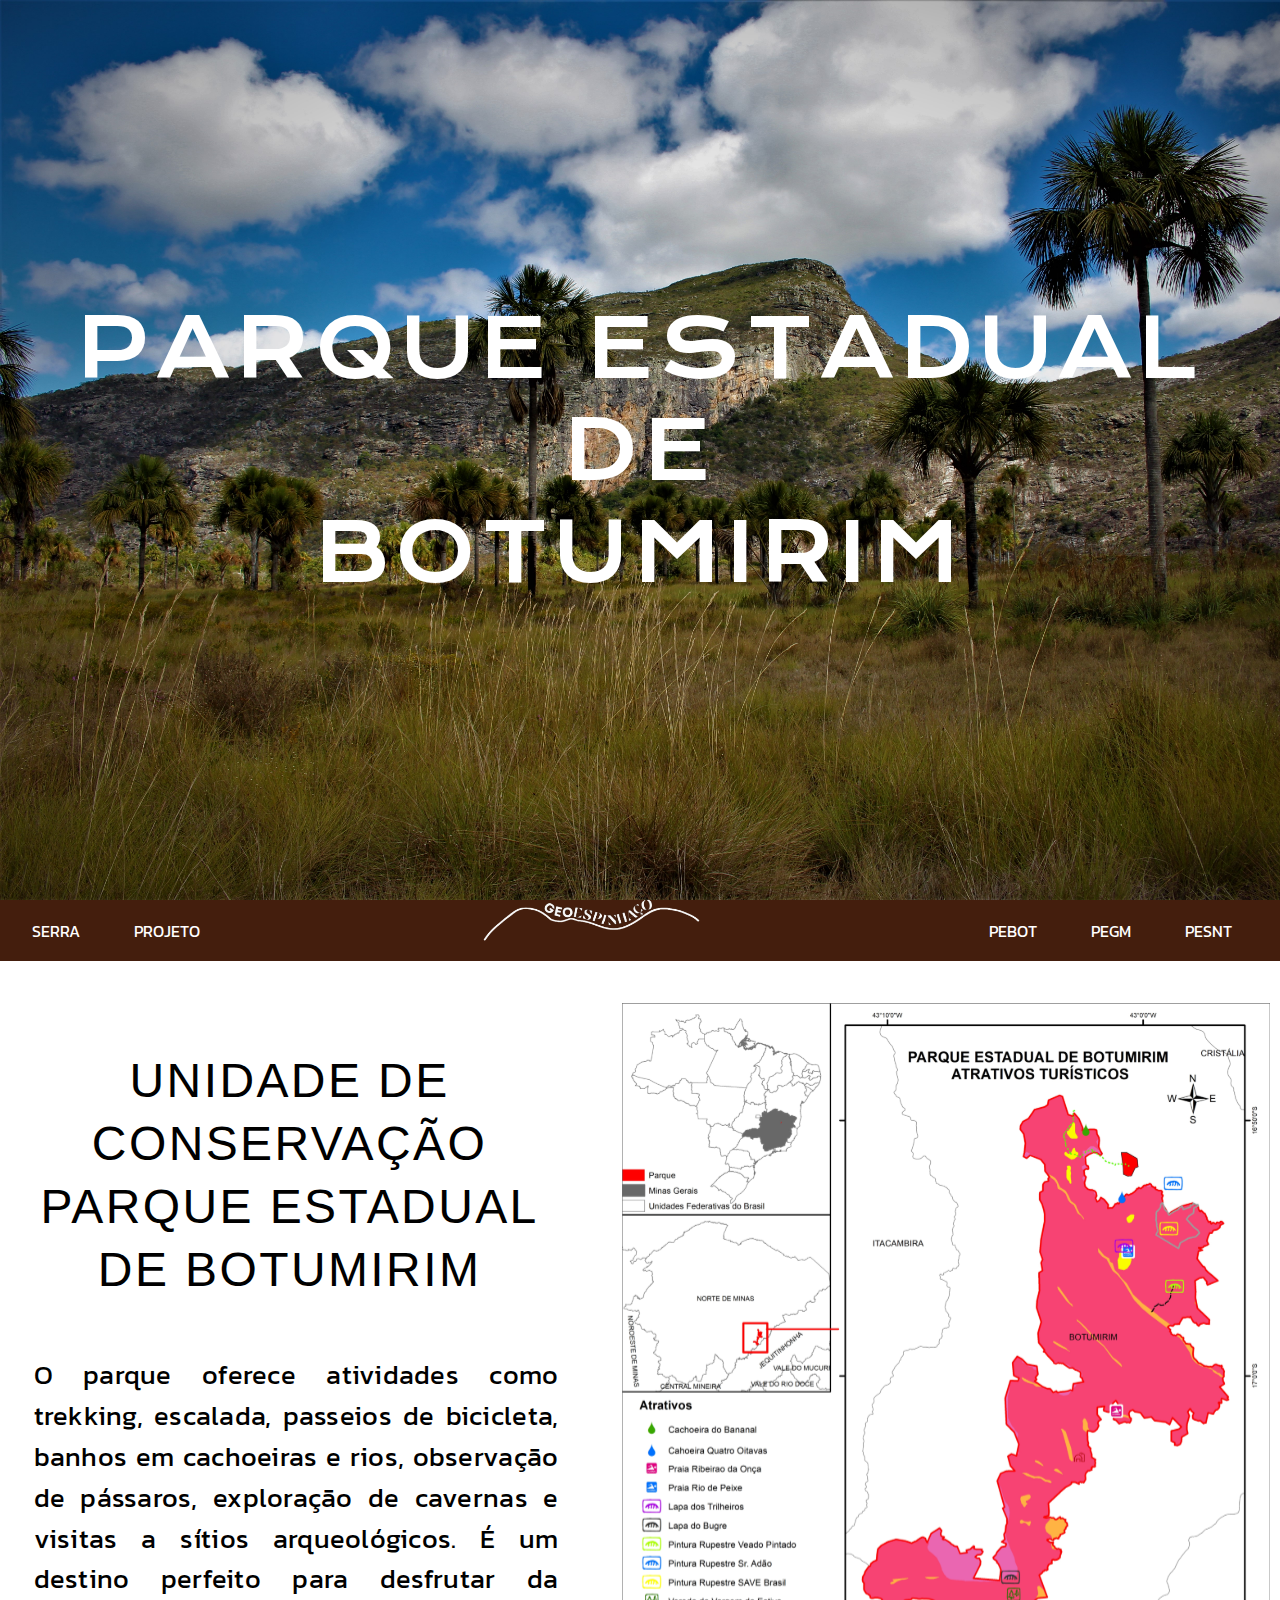
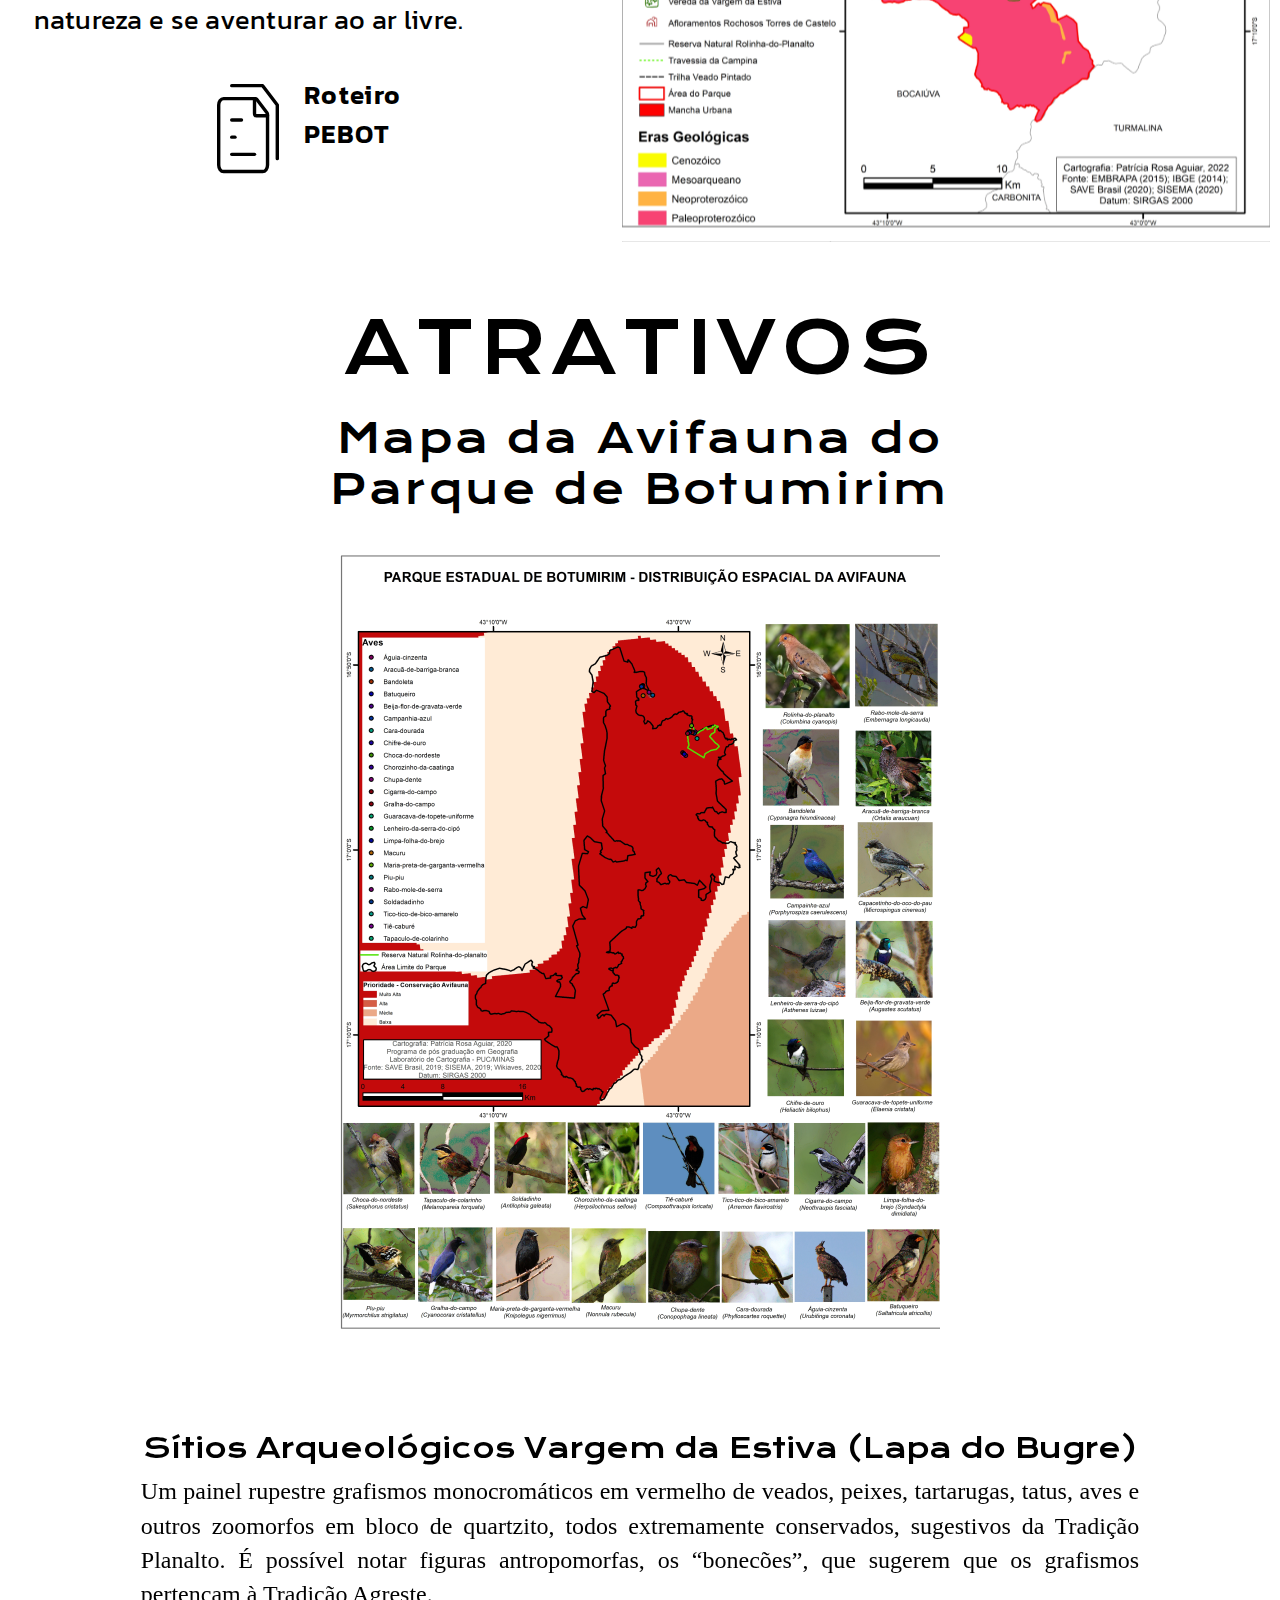
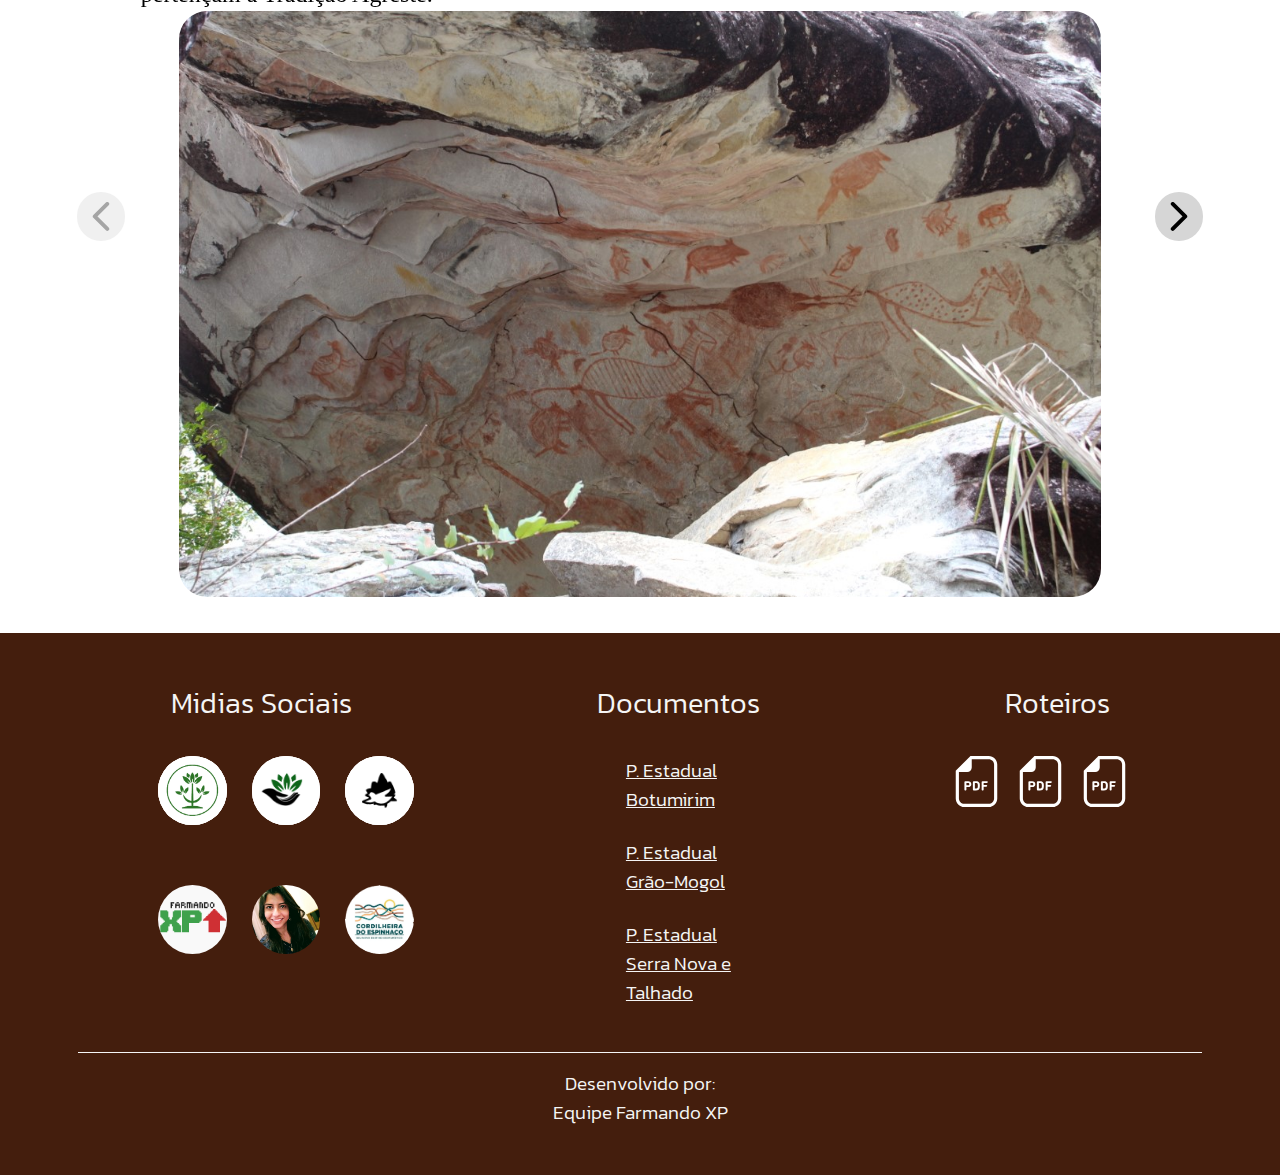
<file: PEBOT.html>
<!DOCTYPE html>
<html lang="pt-br">
  <head>
    <meta charset="UTF-8" />
    <meta name="viewport" content="width=device-width, initial-scale=1.0" />
    <title>Geoespinhaço</title>

    <!--Fontes-->
    <link rel="preconnect" href="https://fonts.googleapis.com" />
    <link rel="preconnect" href="https://fonts.gstatic.com" crossorigin />
    <link
      href="https://fonts.googleapis.com/css2?family=Kanit:wght@300&family=Krona+One&display=swap"
      rel="stylesheet"
    />

    <!--Slide(Swiper)-->
    <link
      rel="stylesheet"
      href="https://cdn.jsdelivr.net/npm/swiper@9/swiper-bundle.min.css"
    />
    <script src="https://cdn.jsdelivr.net/npm/swiper@9/swiper-bundle.min.js"></script>

    <link rel="stylesheet" href="assets/css/pebot.css" />

    <!--Navbar-->
    <link
      rel="stylesheet"
      href="https://cdnjs.cloudflare.com/ajax/libs/font-awesome/6.4.0/css/all.min.css"
      integrity="sha512-iecdLmaskl7CVkqkXNQ/ZH/XLlvWZOJyj7Yy7tcenmpD1ypASozpmT/E0iPtmFIB46ZmdtAc9eNBvH0H/ZpiBw=="
      crossorigin="anonymous"
      referrerpolicy="no-referrer"
    />
    <link rel="stylesheet" href="./assets/css/navbar.css" />
    <link rel="stylesheet" href="./assets/css/hamburguer.css" />
    <link rel="stylesheet" href="./assets/css/slider.css">
    <link rel="stylesheet" href="./assets/css/footer.css" />
  </head>
  <body>
    <div id="container-imagem">
      <h1 id="imagem-title">
        Parque Estadual <br />
        de <br />
        Botumirim
      </h1>
    </div>

    <header class="marromEscuro bottom">
      <!--Nabvar - Pedro-->
      <nav class="menu-pc">
        <ul>
          <li>
            <a href="./index.html#title-flex">SERRA</a>
          </li>
          <li>
            <a href="./index.html#projeto">PROJETO</a>
          </li>
        </ul>
        <a href="./index.html">
          <img
            src="./assets/img/main-index/logo-farmando-xp.svg"
            alt="geoespinhaco logo"
          />
        </a>
        <ul>
          <li>
            <a href="./PEBOT.html">PEBOT</a>
          </li>
          <li>
            <a href="./PEGM.html">PEGM</a>
          </li>
          <li>
            <a href="./PESNT.html">PESNT</a>
          </li>
        </ul>
      </nav>
  
      <div class="menu-mobile">
        <div id="menu-bar">
          <div id="bar1" class="bar"></div>
          <div id="bar2" class="bar"></div>
          <div id="bar3" class="bar"></div>
        </div>
        <a href="./index.html">
          <img
            src="./assets/img/main-index/logo-farmando-xp.svg"
            alt="geoespinhaco logo"
          />
        </a>
        <div class="menu-bg" id="menu-bg"></div>
        <div class="menu-modal">
          <div class="options">
            <ul>
              <li>
                <a href="./index.html#title-flex">SERRA</a>
              </li>
              <li>
                <a href="./index.html#projeto">PROJETO</a>
              </li>
              <li>
                <a href="./PEBOT.html">PEBOT</a>
              </li>
              <li>
                <a href="./PEGM.html">PEGM</a>
              </li>
              <li>
                <a href="./PESNT.html">PESNT</a>
              </li>
            </ul>
          </div>
        </div>
      </div>
      <!--Nabvar - Pedro-->
    </header>

    <div class="container-flex1">
      <div class="div-flex1">
        <h1 class="Stitle-1">
          Unidade de Conservação Parque Estadual de Botumirim
        </h1>

        <p class="text" id="text1">
          O parque oferece atividades como trekking, escalada, passeios de
          bicicleta, banhos em cachoeiras e rios, observação de pássaros,
          exploração de cavernas e visitas a sítios arqueológicos. É um destino
          perfeito para desfrutar da natureza e se aventurar ao ar livre.
        </p>

        <div class="pdf-inf">
          <a href="./assets/pdf/ROTEIRO_PEBOT.pdf" target="_blank"
            ><img
              id="img-pdf"
              src="./assets/img/img-pebot/🦆 icon _multiple pages_.svg"
              alt="Pdf clicável"
          /></a>
          <a href="./assets/pdf/ROTEIRO_PEBOT.pdf" target="_blank"
            ><p class="textpdf">Roteiro PEBOT</p></a
          >
        </div>
      </div>

      <a class="img"
        ><img
          class="img1-PEBOT"
          src="./assets/img/img-pebot/PEBOT_Atrativos 1.svg"
          alt="Mapa do Parque Estadual de Botumirim"
      /></a>
    </div>

    <div class="container-flex2">
      <h1 class="title-flex2" id="title-h1">Atrativos</h1>

      <h2 class="title-flex2" id="title-h2">
        Mapa da Avifauna do Parque de Botumirim
      </h2>

      <div>
        <img
        class="img2-PEBOT"
        src="./assets/img/img-pebot/PEBOT_Atrativos 3.png"
        alt="Mapa da Avifauna do Parque de Botumirim"
      />
      </div>
    </div>

    <!--Primeiro Slide - Rafael-->
    <div class="swiper bottom">
      <div class="swiper-wrapper">
        <div class="swiper-slide">
          <h2>Sítios Arqueológicos Vargem da Estiva (Lapa do Bugre)</h2>
          <h3>Um painel rupestre grafismos monocromáticos em vermelho de veados, 
            peixes, tartarugas, tatus, aves e outros zoomorfos em bloco de quartzito, 
            todos extremamente conservados, sugestivos da Tradição Planalto. É 
            possível notar figuras antropomorfas, os “bonecões”, que sugerem que 
            os grafismos pertençam à Tradição Agreste.
          </h3>
          <img
            src="./assets/img/PEBOT/IMG_3780 (Personalizado).JPG"
            alt=""
          />
        </div>
        <div class="swiper-slide">
          <h2>Vereda Vargem da Estiva</h2>
          <h3>Localizada a aproximadamente 1,7 km dos sítios arqueológicos da Estiva 
            e a 40 km da área urbana. São áreas de solos hidromórficos, que permanecem 
            saturados durante a maior parte do ano. Além de ser um local de abrigo e 
            pouso para a avifauna, também é onde acontece a reprodução da fauna terrestre 
            e aquática.
          </h3>
          <img
            src="./assets/img/PEBOT/IMG_3801 (Personalizado).JPG"
            alt=""
          />
        </div>
        <div class="swiper-slide">
          <h2>Afloramentos Rochosos Torres de Castelo</h2>
          <h3>São afloramentos rochosos com ângulo quase reto têm potencial para realização 
            de esportes de aventura, como escaladas e rapel ou que exigem maior condicionamento 
            físico. A inclinação do afloramento rochoso é uma evidência da tectônica regional.
          </h3>
          <img
            src="./assets/img/PEBOT/IMG_3833 (Personalizado).JPG"
            alt=""
          />
        </div>
        <div class="swiper-slide">
          <h2>Ribeirão da Onça</h2>
          <h3>Possui várias quedas d’água, áreas para camping, poços e pequenos cânions esculpidos 
            ao longo do tempo em seu leito. Foi utilizado para exploração de diamantes, no século XVII, 
            e hoje a sua usabilidade pela população local e do entorno é com fins de lazer.
          </h3>
          <img
            src="./assets/img/PEBOT/IMG_6284 (Personalizado).JPG"
            alt=""
          />
        </div>
        <div class="swiper-slide">
          <h2>Reserva Natural Rolinha-do-Planalto</h2>
          <h3>Localizada a 6,3 km de distância do centro da cidade, no sentido ao Rio de Peixe, a UC possui 
            área de 593 hectares, que foi criada com o objetivo de garantir a conservação da única população 
            conhecida da Rolinha-do-Planalto (Columbina cyanopis).
          </h3>
          <img
            src="./assets/img/PEBOT/IMG_3985 (Personalizado).JPG"
            alt=""
          />
        </div>
        <div class="swiper-slide">
          <h2>Sítio Arqueológico Veado Pintado</h2>
          <h3>Os grafismos desenhados na rocha são monocromáticos em vermelho. Possui figuras zoomorfas bem 
            preservadas de dois veados. Além da presença dos cervídeos, é possível notar as figuras filiformes, 
            que parecem flechar os animais. As representações sugerem que esses registros pertençam à categoria 
            da Tradição Planalto.
          </h3>
          <img
            src="./assets/img/PEBOT/IMG_4069 (Personalizado).JPG"
            alt=""
          />
        </div>
        <div class="swiper-slide">
          <h2>Praia do Rio de Peixe</h2>
          <h3>Seguindo por uma estrada de terra, esse atrativo está localizado a 12 km da sede do município. É um local 
            muito utilizado com fins de balneabilidade, além da prática de atividades ao ar livre como vôlei, peteca e 
            camping. Não há infraestrutura no local.
          </h3>
          <img
            src="./assets/img/PEBOT/IMG_4157 (Personalizado).JPG"
            alt=""
          />
        </div>
        <div class="swiper-slide">
          <h2>Cachoeira do Bananal</h2>
          <h3>A cachoeira está localizada a aproximadamente 680 metros de uma propriedade privada. O percurso possui 
            acessibilidade moderada, com alguns trechos de mata fechada, sem trilha demarcada e limpa. O local está aberto à 
            visitação, a partir da autorização do proprietário.
          </h3>
          <img
            src="./assets/img/PEBOT/IMG_4248 (Personalizado).JPG"
            alt=""
          />
        </div>
        <div class="swiper-slide">
          <h2>Cachoeira Quatro Oitavas</h2>
          <h3>Está localizada em um afloramento de quartzito e recebeu este nome devido à exploração de ouro na região no 
            passado. A queda d’água de aproximadamente 80 metros de altura pertence ao rio Noruega e a jusante da queda, 
            com o desnível da área há formações de poços pouco utilizados para banho, devido a sua inclinação e várias 
            rochas em sua base.
          </h3>
          <img
            src="./assets/img/PEBOT/IMG_4335 (Personalizado).JPG"
            alt=""
          />
        </div>
        <div class="swiper-slide">
          <h2>Travessia da Campina</h2>
          <h3>A caminhada pelo platô perpassa pelo Rio Bananal e Campina do Bananal, onde é possível observar a 
            diversidades de ambientes que abrange desde o cerrado sensu strictu, mata ciliares, campos rupestres, e campos 
            de altitude. Em alguns trechos os campos são interrompidos por afloramentos rochosos.
          </h3>
          <img
            src="./assets/img/PEBOT/IMG_6496 (Personalizado).JPG"
            alt=""
          />
        </div>
      </div>

      <div class="swiper-button-prev">
        <img
          src="./assets/img/main-index/slider/icon/arrow-right.svg"
          alt=""
        />
      </div>
      <div class="swiper-button-next">
        <img
          src="./assets/img/main-index/slider/icon/arrow-left.svg"
          alt=""
        />
      </div>
    </div>

    <script src="./assets/js/slider.js"></script>
    <!--Primeiro Slide - Rafael-->

    <footer class="marromEscuro">
      
      <div class="containerTitulos">
        <h2>Midias Sociais</h2>
        <h2 id="h2Documentos">Documentos</h2>
        <h2>Roteiros</h2>
      </div>
      <div class="contentFooter">
      <div class="containerSocialMedia">
        <a href="PEBOT.html" target="_blank"
          ><img
            src="./assets/img/main-index/PEBOT-icone.svg"
            alt="Instagram Parque Botumirim"
        /></a>
        <a href="PEGM.html" target="_blank"
          ><img
            src="./assets/img/main-index/PEGM-icone.svg"
            alt="Instagram Parque  Grão-Mogol"
        /></a>
        <a href="PESNT.html" target="_blank"
          ><img
            src="./assets/img/main-index/PESNT-icone.svg"
            alt="Instagram Parque Serra Nova e Talhado"
        /></a>
        <a href="https://github.com/Farmando-XP" target="_blank"
          ><img
            src="./assets/img/FarmandoXPLogo.png"
            alt="Instagram Farmando-XP"
        /></a>
        <a href="https://www.instagram.com/patriciarosaa/" target="_blank"
          ><img
            src="./assets/img/main-index/imagPatricia.jpg"
            alt="Instagram Patrícia"
        /></a>
        <a
          href="https://www.instagram.com/cordilheiradoespinhacooficial/"
          target="_blank"
          ><img
            src="./assets/img/main-index/cordilheiraInstagram.png"
            alt="Instagram Instiuição realizada"
        /></a>
      </div>

      <div class="containerSiteMap">
        <a
          target="_blank"
          href="http://www.ief.mg.gov.br/component/content/article/3306-nova-categoria/2907-parque-estadual-de-botumirim-"
          >P. Estadual <br />
          Botumirim
        </a>
        <a
          target="_blank"
          href="http://www.ief.mg.gov.br/component/content/article/202-parque-estadual-de-grao-mogol"
          >P. Estadual <br />
          Grão-Mogol
        </a>
        <a
          target="_blank"
          href="http://www.ief.mg.gov.br/noticias/3706-parque-estadual-serra-nova-e-talhado-e-uma-das-joias-do-norte-de-minas"
          >P. Estadual <br />
          Serra Nova e <br />Talhado
        </a>
      </div>

      <div class="containerLinksUteis">

        <article class="boxParkContent">
          <a
            href="./assets/pdf/ROTEIRO_PEBOT.pdf"
            target="_blank"
            ><img
              src="./assets/img/main-index/pdf-svgrepo-com.svg"
              alt="pdfParquebOTUMIRIM"
              onmouseenter="revealParque1()"
              onmouseout="hideParque1()"
            />
          </a>
          <a
            href="./assets/pdf/ROTEIRO_PEGM.pdf"
            target="_blank"
          >
            <img
              src="./assets/img/main-index/pdf-svgrepo-com.svg"
              alt="pdfParque"
              onmouseenter="revealParque2()"
              onmouseout="hideParque2()"
          /></a>
          <a
            href="./assets/pdf/ROTEIRO_PESNT.pdf"
            target="_blank"
          >
            <img
              src="./assets/img/main-index/pdf-svgrepo-com.svg"
              alt="pdfParque"
              onmouseenter="revealParque3()"
              onmouseout="hideParque3()"
            />
          </a>
        </article>
        <div class="containerHover">
          <span id="parque1" class="active">P. Botumirim</span>
          <span id="parque2" class="active">P. Grão-Mogol</span>
          <span id="parque3" class="active"
            >P. Serra Nova <br />
            e Talhado</span
          >
        </div>
      </div>
    </div>

    <div class="divisorHorizontal">&nbsp;</div>

    <div class="containerContato">
      <span
        >Desenvolvido por: <br />
        <a target="_blank" href="https://github.com/Farmando-XP"
          >Equipe Farmando XP</a
        ></span
      >
    </div>
  </footer>

    <script src="./assets/js/menuMobile.js"></script>
    <script src="./assets/js/footerHover.js"></script>
</body>
</html>
</file>
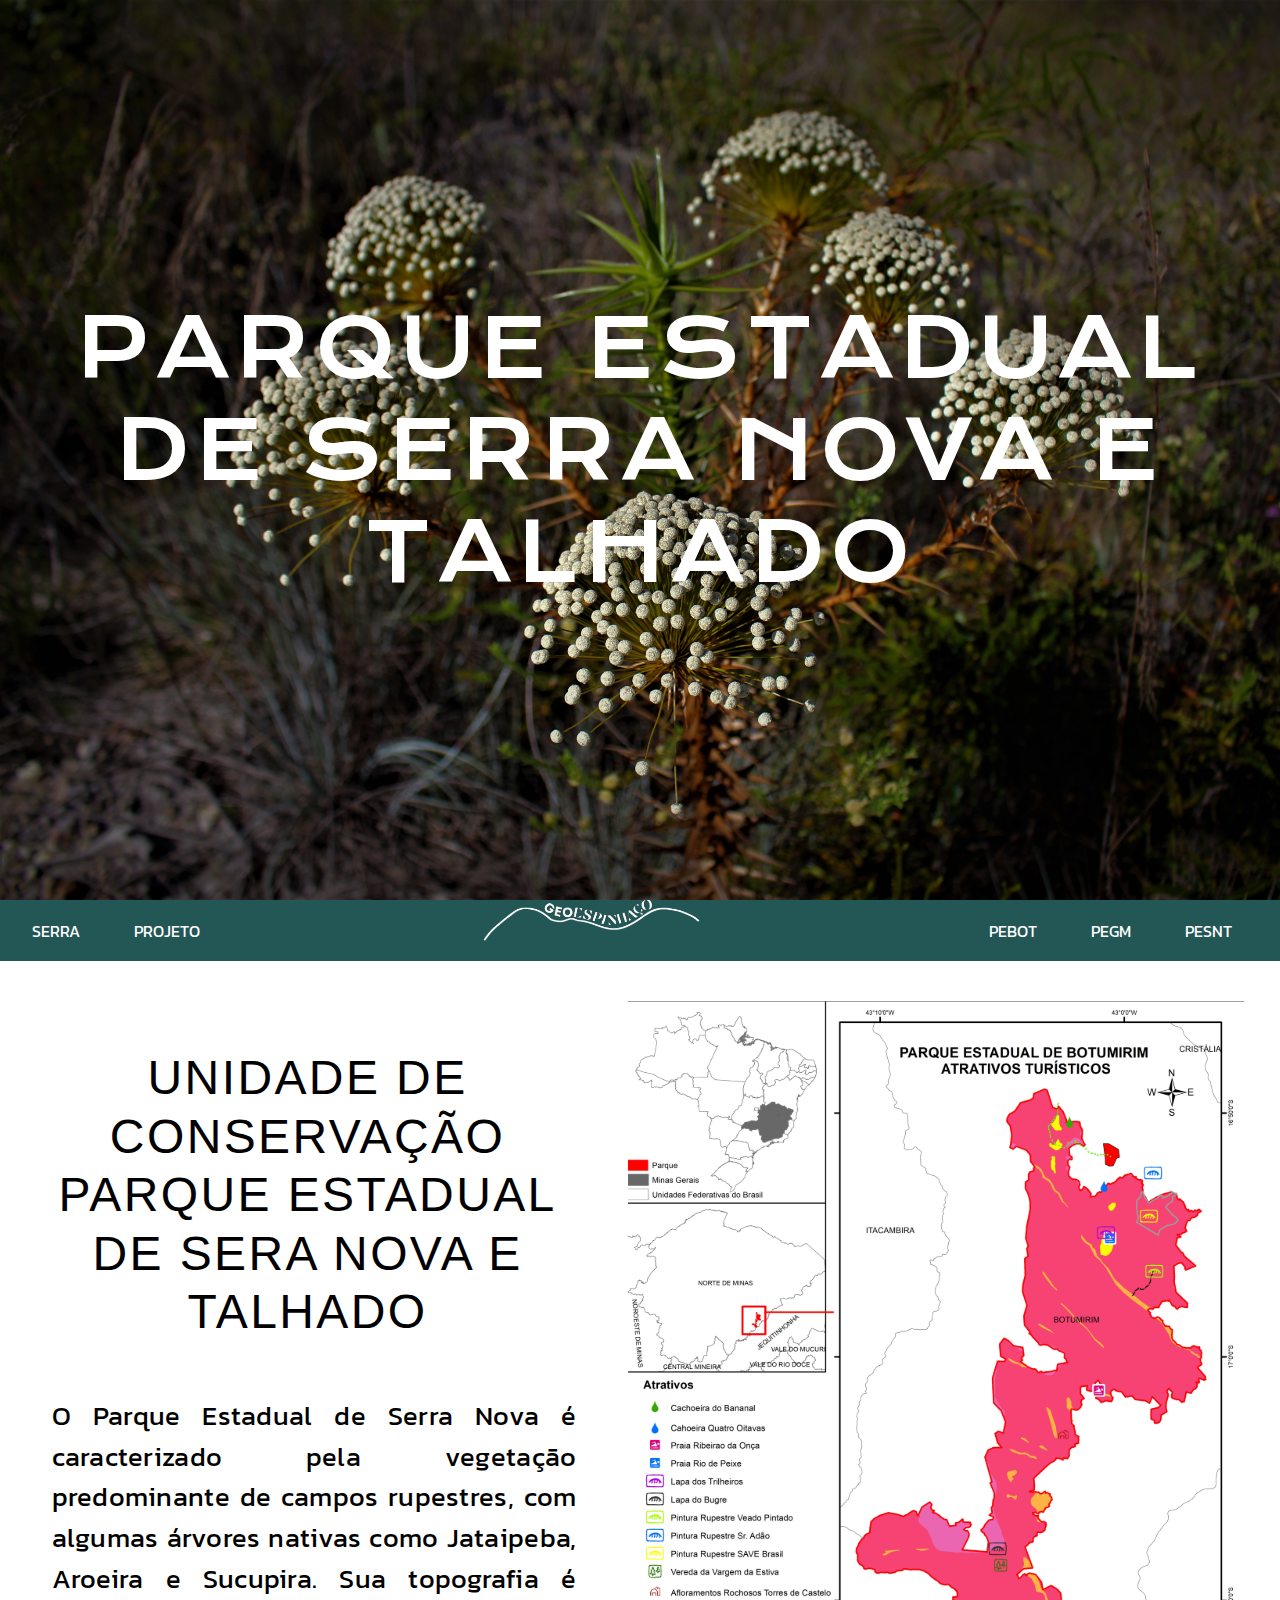
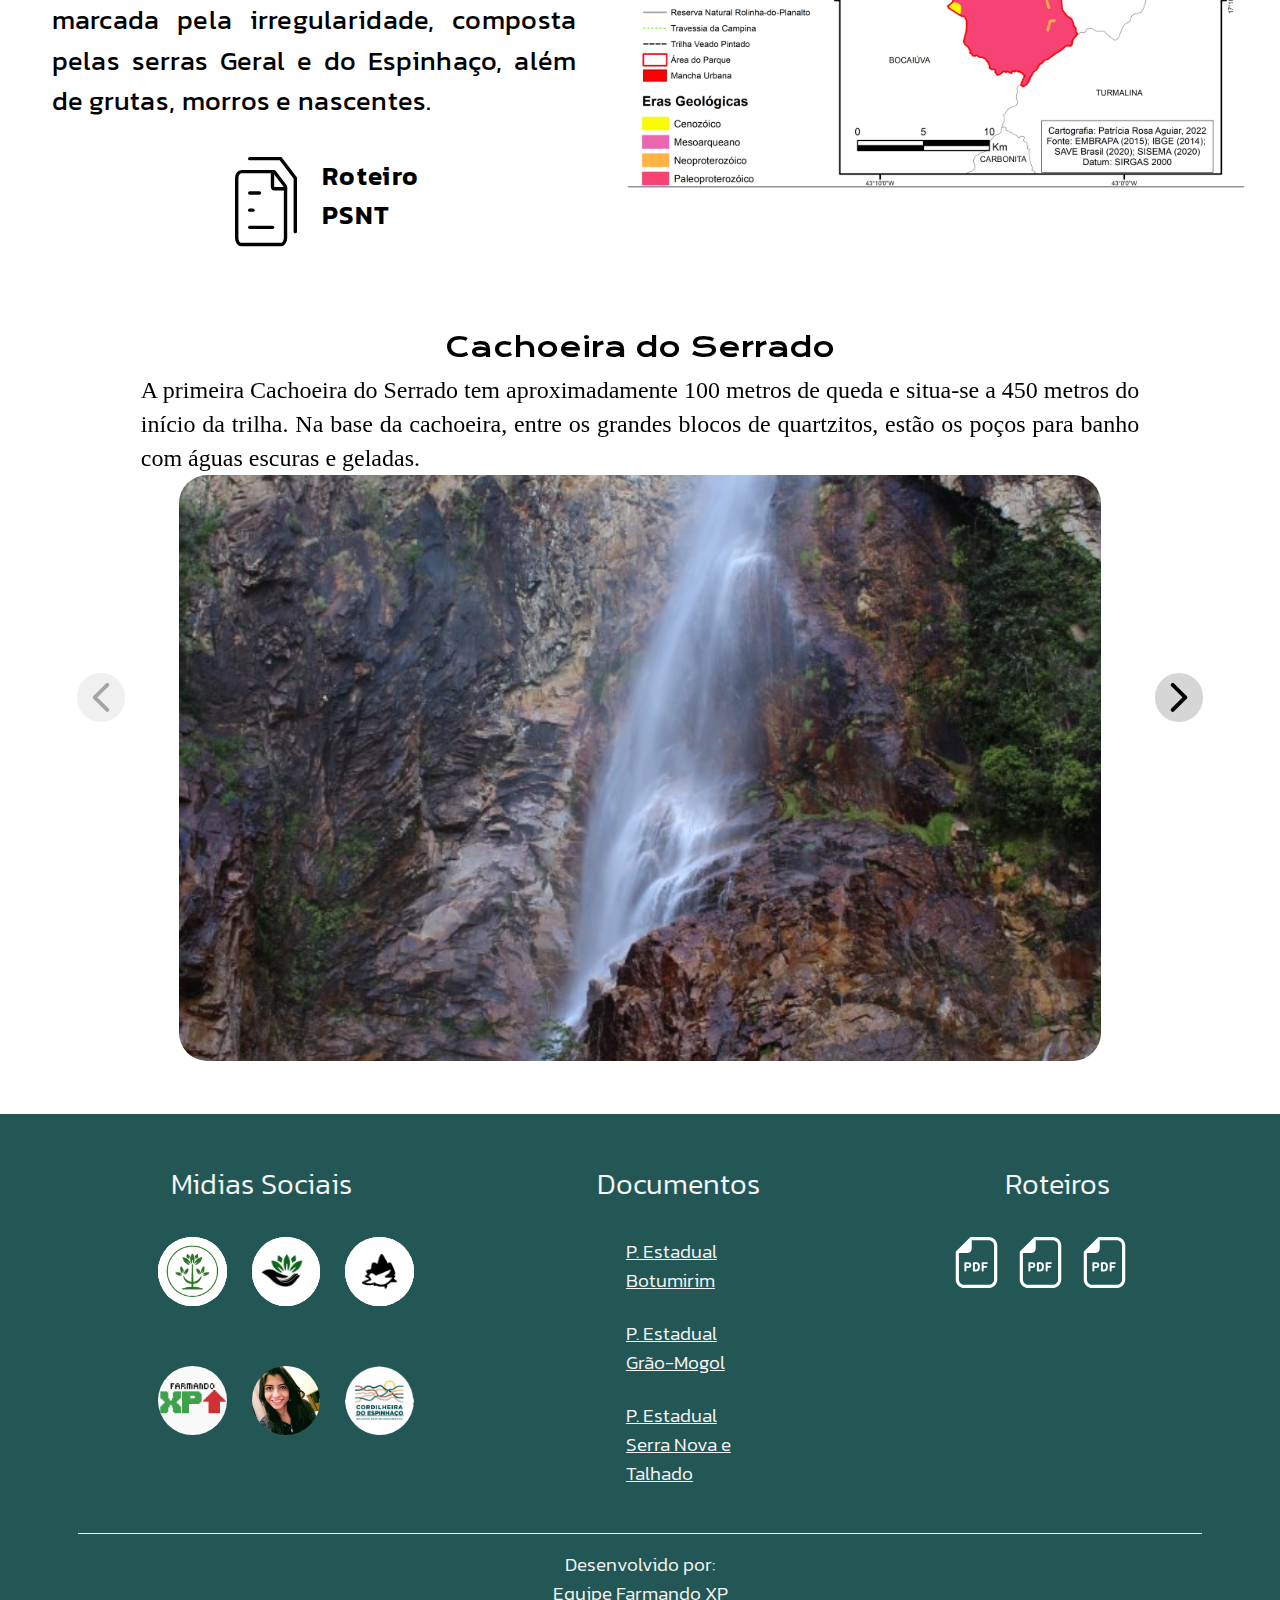
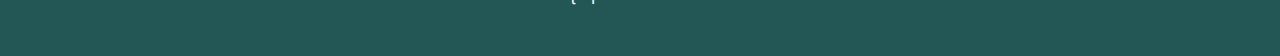
<file: PESNT.html>
<!DOCTYPE html>
<html lang="pt-br">
  <head>
    <meta charset="UTF-8" />
    <meta name="viewport" content="width=device-width, initial-scale=1.0" />
    <title>Geoespinhaço</title>

    <!--Fontes-->
    <link rel="preconnect" href="https://fonts.googleapis.com" />
    <link rel="preconnect" href="https://fonts.gstatic.com" crossorigin />
    <link
      href="https://fonts.googleapis.com/css2?family=Kanit:wght@300&family=Krona+One&display=swap"
      rel="stylesheet"
    />

    <!--Slide(Swiper)-->
    <link
      rel="stylesheet"
      href="https://cdn.jsdelivr.net/npm/swiper@9/swiper-bundle.min.css"
    />
    <script src="https://cdn.jsdelivr.net/npm/swiper@9/swiper-bundle.min.js"></script>
    <link rel="stylesheet" href="assets/css/pesnt.css" />


    <!--Navbar-->
    <link
      rel="stylesheet"
      href="https://cdnjs.cloudflare.com/ajax/libs/font-awesome/6.4.0/css/all.min.css"
      integrity="sha512-iecdLmaskl7CVkqkXNQ/ZH/XLlvWZOJyj7Yy7tcenmpD1ypASozpmT/E0iPtmFIB46ZmdtAc9eNBvH0H/ZpiBw=="
      crossorigin="anonymous"
      referrerpolicy="no-referrer"
    />
    <link rel="stylesheet" href="./assets/css/navbar.css" />
    <link rel="stylesheet" href="./assets/css/hamburguer.css" />
    <link rel="stylesheet" href="./assets/css/slider.css">
    <link rel="stylesheet" href="./assets/css/footer.css" />
  </head>
  <body>
    <div id="container-imagem">
      <h1 id="imagem-title">
        Parque Estadual <br />
        de Serra Nova e<br />
        Talhado
      </h1>
    </div>

    <header class="ciano bottom">
      <!--Nabvar - Pedro-->
      <nav class="menu-pc">
        <ul>
          <li>
            <a href="./index.html#title-flex">SERRA</a>
          </li>
          <li>
            <a href="./index.html#projeto">PROJETO</a>
          </li>
        </ul>
        <a href="./index.html">
          <img
            src="./assets/img/main-index/logo-farmando-xp.svg"
            alt="geoespinhaco logo"
          />
        </a>
        <ul>
          <li>
            <a href="./PEBOT.html">PEBOT</a>
          </li>
          <li>
            <a href="./PEGM.html">PEGM</a>
          </li>
          <li>
            <a href="./PESNT.html">PESNT</a>
          </li>
        </ul>
      </nav>

      <div class="menu-mobile">
        <div id="menu-bar">
          <div id="bar1" class="bar"></div>
          <div id="bar2" class="bar"></div>
          <div id="bar3" class="bar"></div>
        </div>
        <a href="./index.html">
          <img
            src="./assets/img/main-index/logo-farmando-xp.svg"
            alt="geoespinhaco logo"
          />
        </a>
        <div class="menu-bg" id="menu-bg"></div>
        <div class="menu-modal">
          <div class="options">
            <ul>
              <li>
                <a href="./index.html#title-flex">SERRA</a>
              </li>
              <li>
                <a href="./index.html#projeto">PROJETO</a>
              </li>
              <li>
                <a href="./PEBOT.html">PEBOT</a>
              </li>
              <li>
                <a href="./PEGM.html">PEGM</a>
              </li>
              <li>
                <a href="./PESNT.html">PESNT</a>
              </li>
            </ul>
          </div>
        </div>
      </div>
      <!--Nabvar - Pedro-->
    </header>

    <div class="container-flex1">
      <div class="div-flex1">
        <h1 class="Stitle-1">
          UNIDADE DE CONSERVAÇÃO PARQUE ESTADUAL DE SERA NOVA E TALHADO
        </h1>

        <p class="text" id="text1">
          O Parque Estadual de Serra Nova é caracterizado pela vegetação
          predominante de campos rupestres, com algumas árvores nativas como
          Jataipeba, Aroeira e Sucupira. Sua topografia é marcada pela
          irregularidade, composta pelas serras Geral e do Espinhaço, além de
          grutas, morros e nascentes.
        </p>

        <div class="pdf-inf">
          <a href="./assets/pdf/ROTEIRO_PESNT.pdf" target="_blank"
            ><img
              id="img-pdf"
              src="./assets/img/img-pesnt/🦆 icon _multiple pages_.svg"
              alt="Pdf clicável"
          /></a>
          <a href="./assets/pdf/ROTEIRO_PESNT.pdf" target="_blank"
            ><p class="textpdf">Roteiro PSNT</p></a
          >
        </div>
      </div>

      <a
        ><img
          class="img1-PESNT"
          src="./assets/img/img-pesnt/PESNT_Atrativos 1.svg"
          alt="Mapa do Parque Estadual de Serra Nova e Talhado"
      /></a>
    </div>

  <!--Primeiro Slide - Rafael-->
  <div class="swiper bottom">
    <div class="swiper-wrapper">
      <div class="swiper-slide">
        <h2>Cachoeira do Serrado</h2>
        <h3>A primeira Cachoeira do Serrado tem aproximadamente 100 metros de queda e situa-se a 450 
          metros do início da trilha. Na base da cachoeira, entre os grandes blocos de quartzitos, estão 
          os poços para banho com águas escuras e geladas.
        </h3>
        <img
          src="./assets/img/PESNT/IMG_3223 (Personalizado).JPG"
          alt=""
        />
      </div>
      <div class="swiper-slide">
        <h2>Cânion do Talhado</h2>
        <h3>Localizado na Serra do Espinhaço, a leste de Porteirinha. Inserido no Rio Mosquito, ao longo de uma 
          falha normal, com direção Leste-Oeste, é uma estrutura da maior importância por ser a única passagem 
          natural que corta o Espinhaço de lado-a-lado em Minas Gerais (CHAVES, et al., 2009).
        </h3>
        <img
          src="./assets/img/PESNT/IMG_3238 (Personalizado).JPG"
          alt=""
        />
      </div>
      <div class="swiper-slide">
        <h2>Gruta da Santa</h2>
        <h3>Situa-se a 1300 metros do início da trilha do talhado. O atrativo possui a imagem de Nossa Senhora Aparecida 
          e se tornou um lugar de devoção para os fiéis e romeiros da região. A romaria acontece anualmente, no dia 12 
          de outubro, além da celebração da missa campal no local.
        </h3>
        <img
          src="./assets/img/PESNT/IMG_3254 (Personalizado).JPG"
          alt=""
        />
      </div>
      <div class="swiper-slide">
        <h2>Poço da Sereia</h2>
        <h3>A denominação do atrativo faz referência a uma lenda popular de que uma sereia protegia uma pedra preciosa localizada 
          no fundo do poço. Aqueles que haviam tentado a sorte de mergulhar em busca da pedra, perderam suas vidas. Após muitas 
          vidas perdidas, um remediado fazendeiro empreitou-se a esvaziar por completo a piscina natural do local em busca da pedra 
          preciosa. Encontrou a pedra, mas descobriu que, embora brilhasse muito, não era tão valiosa como ele imaginou, pois 
          tratava-se de uma pedra de cristal de quartzo.
        </h3>
        <img
          src="./assets/img/PESNT/IMG_3278 (Personalizado).JPG"
          alt=""
        />
      </div>
      <div class="swiper-slide">
        <h2>Cachoeira Sete Quedas</h2>
        <h3>Trata-se de uma sucessão de cascatas, que ao longo de suas corredeiras se formam sete diferentes quedas, intercaladas com vários 
          poços. No último deles, é possível avistar o próximo atrativo, a Cidade de Pedra. Os poços possuem profundidade variadas.
        </h3>
        <img
          src="./assets/img/PESNT/IMG_6034 (Personalizado).JPG"
          alt=""
        />
      </div>
      <div class="swiper-slide">
        <h2>Cidade de Pedra</h2>
        <h3>Está situada a 7000 metros do início da trilha. A paisagem possui aspectos que lembram ruínas abandonadas, denominadas de feições 
          ruiniformes São afloramentos rochosos erodidos pela ação eólica nos quartzitos e arenitos.
        </h3>
        <img
          src="./assets/img/PESNT/IMG_5943 (Personalizado).JPG"
          alt=""
        />
      </div>
      <div class="swiper-slide">
        <h2>Cachoeira do Encontro</h2>
        <h3>O caminho para a Cachoeira percorre uma planície de campus rupestres. partir daí, a trilha desce morro abaixo com grau de dificuldade 
          leve. Após uma trilha mais fechada, chega-se ao atrativo e é possível avistar o rio com pequenas quedas d’agua e algumas piscinas 
          naturais. A Cachoeira possui um paredão rochoso alto e largo, com quedas d’agua na sua lateral e com um grande poço na sua base.
        </h3>
        <img
          src="./assets/img/PESNT/IMG_3327 (Personalizado).JPG"
          alt=""
        />
      </div>
      <div class="swiper-slide">
        <h2>Cachoeira da Prainha</h2>
        <h3>Está situada a 7,2km do ponto de apoio. Após a planície de campus rupestres, sua trilha (630m de distância), começa depois de atravessar um 
          pequeno córrego, com trechos onde se pode observar alguns jardins naturais da flora local.
        </h3>
        <img
          src="./assets/img/PESNT/IMG_3378 (Personalizado).JPG"
          alt=""
        />
      </div>
      <div class="swiper-slide">
        <h2>Cachoeira da Aliança</h2>
        <h3>Localizada a 1,2km de distância do ponto de apoio Gerais Santana. A partir da trilha de acesso chega-se ao topo da cachoeira, desse local só 
          é possível visualizar a água do rio descendo, porém, a cachoeira em si não. Para chegar até a base da cachoeira é preciso descer uma trilha à 
          esquerda da queda d’água.
        </h3>
        <img
          src="./assets/img/PESNT/IMG_3405 (Personalizado).JPG"
          alt=""
        />
      </div>
      <div class="swiper-slide">
        <h2>Escorregador</h2>
        <h3>Possui uma sucessão de piscinas naturais ao longo do Córrego da Velha, que culmina rio acima com uma rampa (Escorregador), que a água a partir do 
          intemperismo tornou-a perfeitamente lisa, o que facilita as descidas e escorregadas até o poço logo abaixo.
        </h3>
        <img
          src="./assets/img/PESNT/IMG_3469 (Personalizado).JPG"
          alt=""
        />
      </div>
      <div class="swiper-slide">
        <h2>Poço do Jacaré</h2>
        <h3>A trilha de acesso possui um percurso de ida de 800 metros. Trata-se um afloramento de rocha em formato de jacaré, apoiado na queda d´água. É uma 
          curiosa formação no Rio Suçuarana, com seu pequeno poço cristalino.
        </h3>
        <img
          src="./assets/img/PESNT/IMG_3492 (Personalizado).JPG"
          alt=""
        />
      </div>
    </div>

    <div class="swiper-button-prev">
      <img
        src="./assets/img/main-index/slider/icon/arrow-right.svg"
        alt=""
      />
    </div>
    <div class="swiper-button-next">
      <img
        src="./assets/img/main-index/slider/icon/arrow-left.svg"
        alt=""
      />
    </div>
  </div>

  <script src="./assets/js/slider.js"></script>
  <!--Primeiro Slide - Rafael-->

    <footer class="ciano">
      
      <div class="containerTitulos">
        <h2>Midias Sociais</h2>
        <h2 id="h2Documentos">Documentos</h2>
        <h2>Roteiros</h2>
      </div>
      <div class="contentFooter">
      <div class="containerSocialMedia">
        <a href="PEBOT.html" target="_blank"
          ><img
            src="./assets/img/main-index/PEBOT-icone.svg"
            alt="Instagram Parque Botumirim"
        /></a>
        <a href="PEGM.html" target="_blank"
          ><img
            src="./assets/img/main-index/PEGM-icone.svg"
            alt="Instagram Parque  Grão-Mogol"
        /></a>
        <a href="PESNT.html" target="_blank"
          ><img
            src="./assets/img/main-index/PESNT-icone.svg"
            alt="Instagram Parque Serra Nova e Talhado"
        /></a>
        <a href="https://github.com/Farmando-XP" target="_blank"
          ><img
            src="./assets/img/FarmandoXPLogo.png"
            alt="Instagram Farmando-XP"
        /></a>
        <a href="https://www.instagram.com/patriciarosaa/" target="_blank"
          ><img
            src="./assets/img/main-index/imagPatricia.jpg"
            alt="Instagram Patrícia"
        /></a>
        <a
          href="https://www.instagram.com/cordilheiradoespinhacooficial/"
          target="_blank"
          ><img
            src="./assets/img/main-index/cordilheiraInstagram.png"
            alt="Instagram Instiuição realizada"
        /></a>
      </div>
  
      <div class="containerSiteMap">
        <a
          target="_blank"
          href="http://www.ief.mg.gov.br/component/content/article/3306-nova-categoria/2907-parque-estadual-de-botumirim-"
          >P. Estadual <br />
          Botumirim
        </a>
        <a
          target="_blank"
          href="http://www.ief.mg.gov.br/component/content/article/202-parque-estadual-de-grao-mogol"
          >P. Estadual <br />
          Grão-Mogol
        </a>
        <a
          target="_blank"
          href="http://www.ief.mg.gov.br/noticias/3706-parque-estadual-serra-nova-e-talhado-e-uma-das-joias-do-norte-de-minas"
          >P. Estadual <br />
          Serra Nova e <br />Talhado
        </a>
      </div>
  
      <div class="containerLinksUteis">
  
        <article class="boxParkContent">
          <a
            href="./assets/pdf/ROTEIRO_PEBOT.pdf"
            target="_blank"
            ><img
              src="./assets/img/main-index/pdf-svgrepo-com.svg"
              alt="pdfParquebOTUMIRIM"
              onmouseenter="revealParque1()"
              onmouseout="hideParque1()"
            />
          </a>
          <a
            href="./assets/pdf/ROTEIRO_PEGM.pdf"
            target="_blank"
          >
            <img
              src="./assets/img/main-index/pdf-svgrepo-com.svg"
              alt="pdfParque"
              onmouseenter="revealParque2()"
              onmouseout="hideParque2()"
          /></a>
          <a
            href="./assets/pdf/ROTEIRO_PESNT.pdf"
            target="_blank"
          >
            <img
              src="./assets/img/main-index/pdf-svgrepo-com.svg"
              alt="pdfParque"
              onmouseenter="revealParque3()"
              onmouseout="hideParque3()"
            />
          </a>
        </article>
        <div class="containerHover">
          <span id="parque1" class="active">P. Botumirim</span>
          <span id="parque2" class="active">P. Grão-Mogol</span>
          <span id="parque3" class="active"
            >P. Serra Nova <br />
            e Talhado</span
          >
        </div>
      </div>
    </div>
  
    <div class="divisorHorizontal">&nbsp;</div>
  
    <div class="containerContato">
      <span
        >Desenvolvido por: <br />
        <a target="_blank" href="https://github.com/Farmando-XP"
          >Equipe Farmando XP</a
        ></span
      >
    </div>
  </footer>

        <script src="./assets/js/menuMobile.js"></script>
        <script src="./assets/js/footerHover.js"></script>
</body>
</html>
</file>
<file: assets/css/pebot.css>
* {
  padding: 0;
  margin: 0;
}

body {
  background-color: #ffffff;
  max-width: 100%;
  overflow-x: hidden;
}

#container-imagem {
  display: flex;

  justify-content: center;
  align-items: center;

  height: 100vh;
  
  background: url("./../img/img-pebot/PEBOT-PAG.JPG");
  background-size: cover;
  overflow: hidden;
}

#container-imagem img{
  max-width: 100%;
  height: auto;
}

#imagem-title {
  font-family: "Krona One", sans-serif;
  font-size: 9vh;
  font-style: normal;
  font-weight: 500;
  text-align: center;
  text-transform: uppercase;
  color: #fff;
  letter-spacing: 0.07em;
}

.container-flex1 {
  margin-top: 2.5rem;
  margin-left: 1.5em;
  display: flex;
  flex-flow: row;
  justify-content: space-around;
  gap: 5vh;
}

.div-flex1 {
  display: flex;
  flex-flow: column wrap;
}

.Stitle-1 {
  color: #000000;
  display: flex;
  font-family: "Poppins", sans-serif;
  font-size: 3em;
  font-style: normal;
  font-weight: 500;
  justify-content: flex-start;
  letter-spacing: 0.05em;
  line-height: 7vh;
  margin-top: 1em;
  text-align: center;
  text-transform: uppercase;
  width: 40vw;
}

.text {
  font-family: "Kanit", sans-serif;
  font-style: normal;
  font-size: 1.7em;
  line-height: 1.5em;
  letter-spacing: 0.01em;
  color: #000000;
  text-align: justify;
  width: 41vw;
  margin-top: 2em;
}

.img1-PEBOT {
  width: 100%;
  height: 100%;
  margin-right: 3em;
}

.pdf-inf {
  display: flex;
  flex-direction: row;
  justify-content: center;
  margin-top: 2.2em;
}

#img-pdf {
  height: 10vh;
  width: 10vw;
  width: 100%;

  text-align: center;
  transition: all 0.5s ease;
  cursor: pointer;
  margin-top: .5em;
}

.textpdf {
  font-family: "Kanit", sans-serif;
  font-size: 1.6em;
  margin-right: 1em;
  margin-left: 1em;
  letter-spacing: 0.05em;
  color: #000000;
  line-height: 1.5em;
  text-align: center;
  transition: all 0.3s;
  cursor: pointer;
  font-weight: 600;
  width: 5vh;
}

.pdf-inf a {
  text-decoration: none;
}

.textpdf:hover {
  opacity: 0.6;
}

.container-flex2 {
  display: flex;
  flex-direction: column;
  align-items: center;
}

.title-flex2 {
  color: #000000;
  font-family: "Krona One", sans-serif;
  letter-spacing: 0.07em;
  font-style: normal;
  font-weight: 500;
  text-align: center;
}

#title-h1 {
  margin-top: 0.8em;
  text-transform: uppercase;
  font-size: 4.5em;
}

#title-h2 {
  font-size: 2.5em;
  width: 55vw;
  margin: 0.5em 1rem 1em 1rem;
}

.img2-PEBOT {
  width: 100%;
  margin-bottom: 3em;
}

@media screen and (min-width:100px) and (max-width: 1015px) {

  #imagem-title{
    font-size: 5vh;
  }
  .container-flex1 {
    flex-direction: column;
    flex-wrap: wrap;
    flex-flow: wrap;

    width: 90vw;
    margin: auto;
  }

  .container-flex2{
    flex-direction: column;
    flex-wrap: wrap;
    flex-flow: wrap;
    justify-content: center;

    width: 90vw;
    margin: auto;
  }

  .Stitle-1 {
    width: fit-content;
    font-size: 2em;
    margin-left: 1em;
    margin-right: 1em;
  }

  .text {
    width: fit-content;
    font-size: 1.2em;
  }

  .container-flex1 a.img {
    display: flex;
    align-self: center;
    margin: auto;
  }

  .img1-PEBOT, .img2-PEBOT {
    align-self: center;
    margin: auto;
  }

  .textpdf{
    font-size: 1.4em;
    margin-top: .3em;
  }

  #title-h1 {
    font-size: 2.5em;
  }

  #title-h2 {
    width: fit-content;
    font-size: 1.8em;
  }
}
</file>
<file: assets/css/navbar.css>
@keyframes fadeIn {
  0% {
    opacity: 0%;
  }

  100% {
    opacity: 100%;
  }
}

@keyframes fadeOut {
  0% {
    opacity: 100%;
  }

  100% {
    opacity: 0%;
  }
}

@keyframes backgroundFadeIn {
  0% {
    background-color: rgba(0, 0, 0, 0);
  }
  50% {
    background-color: rgba(0, 0, 0, 0);
  }
  100% {
    background-color: rgba(0, 0, 0, 0.5);
  }
}

@keyframes backgroundFadeOut {
  0% {
    background-color: rgba(0, 0, 0, 0.5);
  }
  100% {
    background-color: rgba(0, 0, 0, 0);
  }
}

:root {
  --cinza: #1d1d1d;
  --preto: black;
  --branco: whitesmoke;
  --textosFooter: 1.2rem;
  --verde: rgba(36, 52, 15, 1);
  --marromClaro: #573B2B;
  --marromEscuro: #441E0D;
  --ciano: #235755;
}

/* HEADER */

header {
  position: fixed;
  width: 100vw;

  z-index: 10;

  top: 0;
  padding: 5px;
}

header.bottom {
  position: sticky;
}

/* CORES */

/* VERDE */

header.verde {
  background-color: var(--verde);
}

header.verde div.options {
  background-color: var(--verde);
}

/* MARROM CLARO*/

header.marromClaro{
  background-color: var(--marromClaro);
}

header.marromClaro div.options {
  background-color: var(--marromClaro);
}

/* MARROM ESCURO*/

header.marromEscuro{
  background-color: var(--marromEscuro);
}

header.marromEscuro div.options {
  background-color: var(--marromEscuro);
}

/* CIANO */

header.ciano {
  background-color: var(--ciano);
}

header.ciano div.options {
  background-color: var(--ciano);
}

/* NAV-MENU */

nav.menu-pc {
  display: flex;

  justify-content: space-between;
  align-items: center;

  width: 98vw;
  height: 51px;
}

nav.menu-pc ul {
  display: flex;
  list-style: none;
  overflow: hidden;
}

nav.menu-pc img {
  width: 400px;
  height: 132px;
}

nav.menu-pc li {
  margin: 3vh;
  cursor: pointer;
  transition: 0.2s all;
}

nav.menu-pc a {
  font-family: "Kanit", sans-serif;
  font-weight: 400;

  text-decoration: none;
  text-transform: capitalize;

  color: white;
}

nav.menu-pc li:hover {
  transform: scale(1.1);
}

/* NAV-MOBILE */

div.menu-mobile {
  display: none;
  width: 100%;

  justify-content: space-between;

  background-color: inherit;
}

div.menu-mobile img {
  width: 200px;
  height: 92px;

  margin-bottom: -20px;
  margin-top: -10px;
}

div.menu-mobile div.menu-modal {
  display: flex;
  position: absolute;

  width: 100vw;
  height: 100vh;
  top: 0;
  left: -100vw;

  background-color: rgba(0, 0, 0, 0.5);
  position: fixed;

  transition: 0.4s all;
  z-index: 8;

  animation: backgroundFadeOut 0.4s;
}

div.menu-mobile div.menu-modal.active {
  left: 0;
  animation: backgroundFadeIn 0.6s;
}

div.menu-mobile div.options {
  display: flex;
  flex-direction: column;

  width: 60vw;
  min-width: fit-content;
  height: 100vh;

  padding-top: 10vh;
}

div.menu-mobile div.options ul {
  display: flex;
  flex-direction: column;

  width: 100%;
  list-style: none;
}

div.menu-mobile div.options ul li {
  display: flex;

  margin-block: 2vh;
  text-align: center;

  width: 100%;
}

div.menu-mobile div.options a {
  display: flex;

  justify-content: center;
  align-items: center;
  text-align: center;

  width: 100%;
  padding: 2vh 15vw;

  border: none;
  background-color: rgba(0, 0, 0, 0.2);
  border-radius: 1vh;

  font-family: "Kanit", sans-serif;
  font-weight: 400;
  font-size: 1.5em;
  color: white;

  margin-inline: 3vh;

  cursor: pointer;
}

@media screen and (max-width: 768px) {
  nav.menu-pc {
    display: none;
  }
  div.menu-mobile {
    display: flex;
  }

  header.bottom {
    position: fixed;
  }
}
</file>
<file: assets/css/hamburguer.css>
/* HAMBURGUER */

#menu-bar {
  display: flex;
  flex-direction: column;

  justify-content: center;
  align-items: center;

  width: 5vh;
  height: 5vh;
  margin: 2vh;
  cursor: pointer;

  z-index: 9;
}

.bar {
  width: 100%;
  height: 8%;
  background-color: var(--branco);
  display: block;
  border-radius: 5px;
  transition: 0.3s ease;
}

#bar1 {
  transform: translateY(-4px);
}

#bar3 {
  transform: translateY(4px);
}

.menu-bg,
#menu {
  top: 0;
  left: 0;
  position: absolute;
}

.menu-bg {
  z-index: 8;
  width: 0;
  height: 0;
  margin: 30px 0 20px 20px;
  background: transparent;
  border-radius: 50%;
  transition: 0.3s ease;
}

.change {
  display: block;
}

.change .bar {
  background-color: white;
}

.change #bar1 {
  transform: translateY(4px) rotateZ(-45deg);
}

.change #bar2 {
  opacity: 0;
}

.change #bar3 {
  transform: translateY(-6px) rotateZ(45deg);
}

.change-bg {
  width: 50vw;
  height: 25vh;
  transform: translate(-60%, -30%);
}
</file>
<file: assets/css/footer.css>
footer {
    font-weight: 300;
    padding: 1.2rem 1.5rem 1.5rem 1.5rem;
    font-family: "Kanit", sans-serif;
  }
  :root {
    --cinza: #1d1d1d;
    --preto: black;
    --branco: whitesmoke;
    --textosFooter: 1.2rem;
    --verde: rgba(36, 52, 15, 1);
    --marromClaro: #573B2B;
    --marromEscuro: #441E0D;
    --ciano: #235755;
  }
  .verde{
    background-color: var(--verde);
  }
  .marromClaro{
    background-color: var(--marromClaro);
  }
  .marromEscuro{
    background-color: var(--marromEscuro);
  }
  .ciano{
    background-color: var(--ciano);
  }
  .active{
    display: none;
  }
  footer a{
      cursor: pointer;
      color: var(--branco);
  }
  footer a:hover{
    opacity: 70%;
    transition: all .3s ease;
  }
  .containerTitulos{
    display: flex;
    justify-content: space-around;
    margin-bottom: 2rem;
  }
  .containerTitulos h2{
    color: var(--branco);
    font-weight: 300;
  }
  .contentFooter {
    display: flex;
    justify-content: space-around;
  }
  .containerSocialMedia {
    display: flex;
    flex-wrap: wrap;
    justify-content: space-evenly;
    gap: .5rem 1rem;
  }
  .containerSocialMedia a img {
    border-radius: 50%;
    width: 3.5rem;
    height: 3.5rem;
    cursor: pointer;
    object-fit: cover;
  }
  .containerSiteMap {
    display: none;
  }

  .containerLinksUteis {
    display: flex;
    flex-direction: column;
    gap: 1rem;
    padding-left: 1rem;
  }
  
  
  .containerLinksUteis a {
    color: var(--branco);
  }
  
  .containerLinksUteis .boxParkContent {
    display: flex;
    gap: .8rem;
  }
  
  .containerLinksUteis .boxParkContent a > img {
    width: 2.8rem;
    object-fit: cover;
  }

  .divisorHorizontal {
    border-bottom: 1px var(--branco) solid;
    width: 95%;
    margin-inline: auto;
    margin-block: 1rem;
  }
  
  .containerContato {
    text-align: center;
    color: var(--branco);
  }
  .containerContato a{
    text-decoration: none;
  }
  
  .containerHover {
    display: block;
    text-align: center;
    color: var(--branco);
  }

  @media screen and (min-width:400px) and (max-width:767px) { 
    .containerSocialMedia {
    width: 13rem;
    }
    .containerLinksUteis .boxParkContent a > img {
      width: 2.5rem;
    }
    .containerHover {
    display: none;
      }
      #h2Documentos{
        display: none;
      }
  }
  
  @media screen and (min-width:768px) {
  footer {
    padding: 3rem 3rem 3rem 3rem;
    font-size: var(--textosFooter);
    }
  .containerSocialMedia {
    width: 17rem;
    }
  .containerSocialMedia a img {
    width: 4.3rem;
    height: 4.3rem;
     object-fit: cover;
    }
  .containerSiteMap {
    display: flex;
    flex-direction: column;
    gap: 1.5rem;
    }
  .containerSiteMap a {
    color: var(--branco);
    }
  .containerLinksUteis .boxParkContent a > img {
    width: 3.2rem;
    }

  }
</file>
<file: assets/css/pesnt.css>
* {
  padding: 0;
  margin: 0;
}

body {
  background-color: #ffffff;
  max-width: 100%;
  overflow-x: hidden;
}

#container-imagem {
  display: flex;

  justify-content: center;
  align-items: center;

  height: 100vh;

  background: url("./../img/img-pesnt/PESNT-HOME.JPG");
  background-size: cover;
  overflow: hidden;
}

#container-imagem img{
  max-width: 100%;
  height: auto;
}


#imagem-title {
  font-family: "Krona One", sans-serif;
  font-size: 9vh;
  font-style: normal;
  font-weight: 500;
  text-align: center;
  text-transform: uppercase;
  color: #fff;
  letter-spacing: 0.07em;
}

.container-flex1 {
  margin-top: 2.5rem;
  margin-left: 3em;
  display: flex;
  flex-flow: row;
  justify-content: space-around;
  gap: 5vh;
  margin-bottom: 3em;
}

.div-flex1 {
  display: flex;
  flex-flow: column;
}

.Stitle-1 {
  color: #000000;
  display: flex;
  font-family: "Poppins", sans-serif;
  font-size: 3em;
  font-style: normal;
  font-weight: 500;
  justify-content: flex-start;
  letter-spacing: 0.05em;
  line-height: 6.5vh;
  margin-top: 1em;
  text-align: center;
  text-transform: uppercase;
  width: 40vw;
}

.text {
  font-family: "Kanit", sans-serif;
  font-style: normal;
  font-size: 1.7em;
  line-height: 1.5em;
  letter-spacing: 0.01em;
  color: #000000;
  text-align: justify;
  width: 41vw;
  margin-top: 2em;
}

.img1-PESNT {
  width: 95%;
  margin-right: 3em;
}

.pdf-inf {
  display: flex;
  flex-direction: row;
  justify-content: center;
  margin-top: 2.2em;
}

.pdf-inf a {
  text-decoration: none;
}

#img-pdf {
  height: 10vh;
  width: 10vw;
  width: 100%;
  text-align: center;
  transition: all 0.5s ease;
  cursor: pointer;
}

.textpdf {
  font-family: "Kanit", sans-serif;
  font-size: 1.6em;
  margin-right: 1em;
  margin-left: 1em;
  letter-spacing: 0.05em;
  color: #000000;
  line-height: 1.5em;
  text-align: center;
  transition: all 0.3s;
  cursor: pointer;
  font-weight: 600;
  width: 5vh;
  font-style: none;
}

.textpdf:hover {
  opacity: 0.6;
}

@media screen and (min-width:100px) and (max-width: 1015px) {

  #imagem-title{
    font-size: 5vh;
  }
  .container-flex1 {
    flex-direction: column;
    flex-wrap: wrap;
    flex-flow: wrap;

    width: 90vw;
    margin: auto;
  }

  .container-flex2{
    flex-direction: column;
    flex-wrap: wrap;
    flex-flow: wrap;
    justify-content: center;

    width: 90vw;
    margin: auto;
  }

  .Stitle-1 {
    width: fit-content;
    font-size: 2em;
    margin-left: 1em;
    margin-right: 1em;
  }

  .text {
    width: fit-content;
    font-size: 1.2em;
  }

  .container-flex1 a.img {
    display: flex;
    align-self: center;
    margin: auto;
  }

  .img1-PEBOT, .img2-PEBOT {
    align-self: center;
    margin: auto;
  }

  .textpdf{
    font-size: 1.4em;
    margin-top: .3em;
  }

  #title-h1 {
    font-size: 2.5em;
  }

  #title-h2 {
    width: fit-content;
    font-size: 1.8em;
  }
}
</file>
<file: assets/css/slider.css>
.swiper{
    user-select: none;
    display: flex;
    align-items: center;
    justify-content: center;
    width: 80vw;
    height: 88vh;
    overflow: visible;
}

.swiper-button-next{
    right: var(--swiper-navigation-sides-offset, -6vw);
    left: auto;
}

.swiper-button-prev{
    left: var(--swiper-navigation-sides-offset, -6vw);
    right: auto;
}

.swiper-button-next::after , .swiper-button-prev::after{
    display: none;
}

.swiper-button-next, .swiper-button-prev{
    width: 3.8vw;
    height: 3.8vw;
    border-radius: 50%;

    background-color: #D6D6D6;
}

.swiper-button-next img, .swiper-button-prev img{
    width: 2.3vw;
    height: 2.3vw;
}

.swiper-slide{
    display: flex;
    align-items: center;
    justify-content: center;
}

.swiper-slide h2, .swiper-slide h3{
    font-family: "kanit";
    font-weight: 400;

    position: absolute;
    color: white;
}

.swiper-slide h2{
    font-size: 6em;
}

.swiper-slide h3{
    font-size: 1.2em;
    margin-top: 22vh;
}

.swiper-slide img{
    width: 100%;
    height: 100%;
    border-radius: 6em;

    object-fit: cover;
}

.swiper.bottom{
    margin-block: 3.5vh 2.5vh;
}

.swiper.bottom .swiper-slide{
    flex-direction: column;
}

.swiper.bottom .swiper-slide h2,
.swiper.bottom .swiper-slide h3{
    user-select: text;

    position: static;
    color: black;
    margin: 0;
}

.swiper.bottom .swiper-slide h2{
    font-family: "Krona One";
    font-weight: 400;
    font-size: 1.7em;

    margin-bottom: 1vh;
}

.swiper.bottom .swiper-slide h3{
    width: 78vw;
    height: max-content;

    font-family: "Poppins";
    font-size: 1.5em;
    font-weight: 400;
    line-height: 3.8vh;
    text-align: justify;
}

.swiper.bottom .swiper-slide img{
    width: 90%;
    height: 74%;
    border-radius: 2.2vw;
}

.swiper.bottom .swiper-button-next{
    right: var(--swiper-navigation-sides-offset, -4vw);
    left: auto;
}

.swiper.bottom .swiper-button-prev{
    left: var(--swiper-navigation-sides-offset, -4vw);
    right: auto;
}

@media screen and (max-width: 1200px){
    .swiper.bottom{
        margin-block: 0vh 1.5vh;
    }

    .swiper.bottom .swiper-slide h2{
        font-size: 1.4em;
    }    

    .swiper.bottom .swiper-slide h3{
        font-size: 1.2em;
    }

    .swiper.bottom .swiper-slide img{
        height: 70%;
    }
}

@media screen and (max-width: 850px){
    .swiper.bottom{
        margin-block: 0vh -2.5vh;
    }

    .swiper.bottom .swiper-slide h2{
        font-size: 1.1em;
    }

    .swiper.bottom .swiper-slide h3{
        line-height: 3.3vh;
        font-size: 1em;
    }

    .swiper.bottom .swiper-slide img{
        height: 65%;
    }
}

@media screen and (max-width: 600px){
    .swiper.bottom{
        margin-block: -4vh -6vh;
    }

    .swiper.bottom .swiper-slide h2{
        font-size: 1.1em;
    } 

    .swiper.bottom .swiper-slide h3{
        font-size: 1em;
    }

    .swiper.bottom .swiper-slide img{
        height: 50%;
    }
}
</file>
